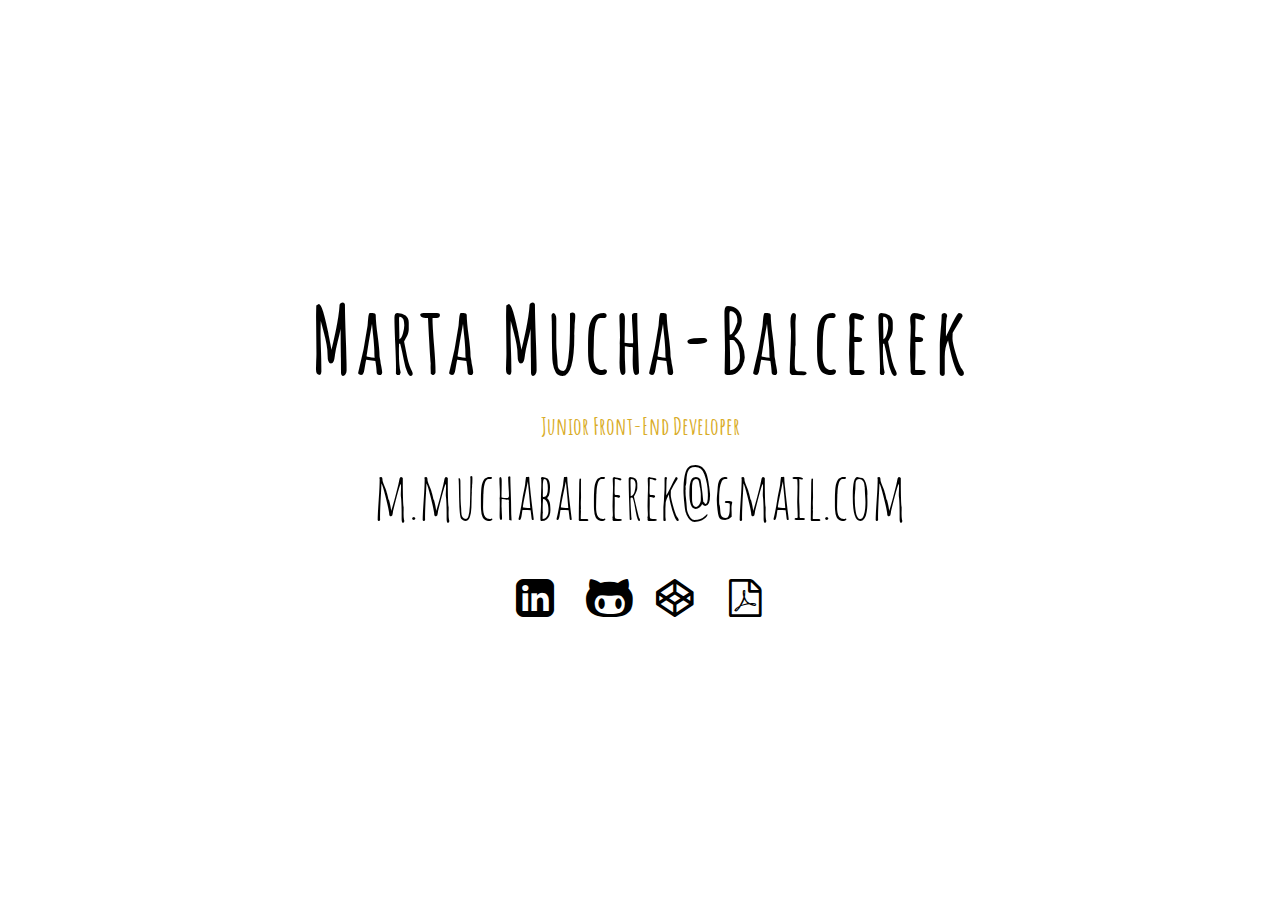
<file: index.html>
<!DOCTYPE html>
<html lang="pl">
<head>
    <meta charset="UTF-8">
    <meta name="viewport" content="width=device-width, initial-scale=1">
    <title>Marta Mucha-Balcerek</title>
    <link rel="stylesheet" href="fontello/css/fontello.css">
    <link rel="stylesheet" href="css/main.css">
</head>

<body>
    <main class="front_sect">
        <h1 class="front_title">Marta Mucha-Balcerek</h1>
        <h2 class="front_2nd-title">Junior Front-End Developer</h2>
        <address class="contact_ad">m.muchabalcerek<span class="hover_mail">@</span>gmail.com</address>
        <section class="icons_sect">
            <a href="https://www.linkedin.com/in/marta-mucha-balcerek-99012113b/" target="_blank"><i class="icon-linkedin-rect"></i></a>
            <a href="https://github.com/MartaKMB" target="_blank"><i class="icon-github"></i></a>
            <a href="https://codepen.io/martakmb/" target="_blank"><i class="icon-codepen"></i></a>
            <a href="pdf/mucha-balcerek_cv.pdf" target="_blank"><i class="icon-file-pdf"></i></a>
        </section>
    </main>
</body>
</html>
</file>
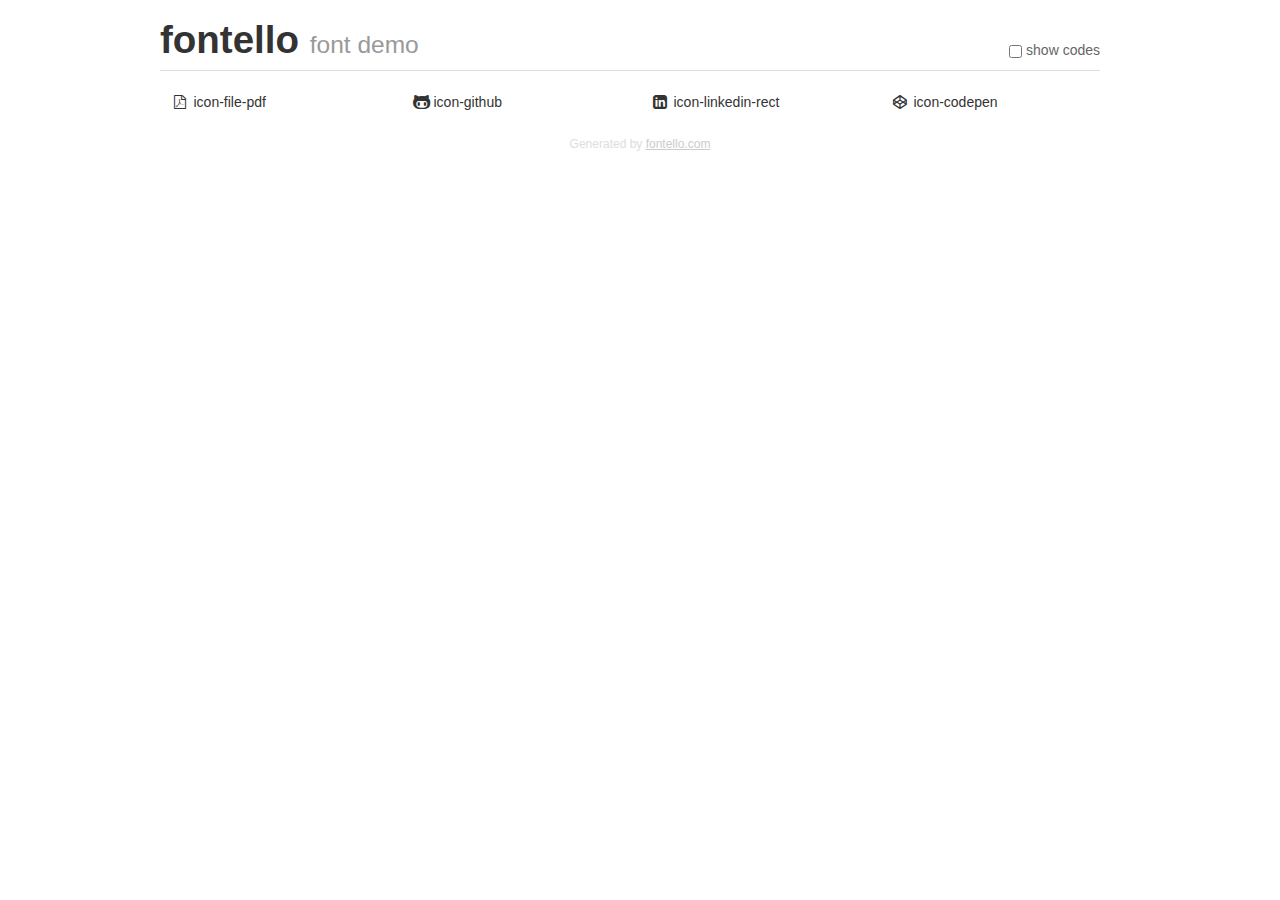
<file: fontello/demo.html>
<!DOCTYPE html>
<html>
  <head><!--[if lt IE 9]><script language="javascript" type="text/javascript" src="//html5shim.googlecode.com/svn/trunk/html5.js"></script><![endif]-->
    <meta charset="UTF-8"><style>/*
 * Bootstrap v2.2.1
 *
 * Copyright 2012 Twitter, Inc
 * Licensed under the Apache License v2.0
 * http://www.apache.org/licenses/LICENSE-2.0
 *
 * Designed and built with all the love in the world @twitter by @mdo and @fat.
 */
.clearfix {
  *zoom: 1;
}
.clearfix:before,
.clearfix:after {
  display: table;
  content: "";
  line-height: 0;
}
.clearfix:after {
  clear: both;
}
html {
  font-size: 100%;
  -webkit-text-size-adjust: 100%;
  -ms-text-size-adjust: 100%;
}
a:focus {
  outline: thin dotted #333;
  outline: 5px auto -webkit-focus-ring-color;
  outline-offset: -2px;
}
a:hover,
a:active {
  outline: 0;
}
button,
input,
select,
textarea {
  margin: 0;
  font-size: 100%;
  vertical-align: middle;
}
button,
input {
  *overflow: visible;
  line-height: normal;
}
button::-moz-focus-inner,
input::-moz-focus-inner {
  padding: 0;
  border: 0;
}
body {
  margin: 0;
  font-family: "Helvetica Neue", Helvetica, Arial, sans-serif;
  font-size: 14px;
  line-height: 20px;
  color: #333;
  background-color: #fff;
}
a {
  color: #08c;
  text-decoration: none;
}
a:hover {
  color: #005580;
  text-decoration: underline;
}
.row {
  margin-left: -20px;
  *zoom: 1;
}
.row:before,
.row:after {
  display: table;
  content: "";
  line-height: 0;
}
.row:after {
  clear: both;
}
[class*="span"] {
  float: left;
  min-height: 1px;
  margin-left: 20px;
}
.container,
.navbar-static-top .container,
.navbar-fixed-top .container,
.navbar-fixed-bottom .container {
  width: 940px;
}
.span12 {
  width: 940px;
}
.span11 {
  width: 860px;
}
.span10 {
  width: 780px;
}
.span9 {
  width: 700px;
}
.span8 {
  width: 620px;
}
.span7 {
  width: 540px;
}
.span6 {
  width: 460px;
}
.span5 {
  width: 380px;
}
.span4 {
  width: 300px;
}
.span3 {
  width: 220px;
}
.span2 {
  width: 140px;
}
.span1 {
  width: 60px;
}
[class*="span"].pull-right,
.row-fluid [class*="span"].pull-right {
  float: right;
}
.container {
  margin-right: auto;
  margin-left: auto;
  *zoom: 1;
}
.container:before,
.container:after {
  display: table;
  content: "";
  line-height: 0;
}
.container:after {
  clear: both;
}
p {
  margin: 0 0 10px;
}
.lead {
  margin-bottom: 20px;
  font-size: 21px;
  font-weight: 200;
  line-height: 30px;
}
small {
  font-size: 85%;
}
h1 {
  margin: 10px 0;
  font-family: inherit;
  font-weight: bold;
  line-height: 20px;
  color: inherit;
  text-rendering: optimizelegibility;
}
h1 small {
  font-weight: normal;
  line-height: 1;
  color: #999;
}
h1 {
  line-height: 40px;
}
h1 {
  font-size: 38.5px;
}
h1 small {
  font-size: 24.5px;
}
body {
  margin-top: 90px;
}
.header {
  position: fixed;
  top: 0;
  left: 50%;
  margin-left: -480px;
  background-color: #fff;
  border-bottom: 1px solid #ddd;
  padding-top: 10px;
  z-index: 10;
}
.footer {
  color: #ddd;
  font-size: 12px;
  text-align: center;
  margin-top: 20px;
}
.footer a {
  color: #ccc;
  text-decoration: underline;
}
.the-icons {
  font-size: 14px;
  line-height: 24px;
}
.switch {
  position: absolute;
  right: 0;
  bottom: 10px;
  color: #666;
}
.switch input {
  margin-right: 0.3em;
}
.codesOn .i-name {
  display: none;
}
.codesOn .i-code {
  display: inline;
}
.i-code {
  display: none;
}
@font-face {
      font-family: 'fontello';
      src: url('./font/fontello.eot?69095469');
      src: url('./font/fontello.eot?69095469#iefix') format('embedded-opentype'),
           url('./font/fontello.woff?69095469') format('woff'),
           url('./font/fontello.ttf?69095469') format('truetype'),
           url('./font/fontello.svg?69095469#fontello') format('svg');
      font-weight: normal;
      font-style: normal;
    }
     
     
    .demo-icon
    {
      font-family: "fontello";
      font-style: normal;
      font-weight: normal;
      speak: none;
     
      display: inline-block;
      text-decoration: inherit;
      width: 1em;
      margin-right: .2em;
      text-align: center;
      /* opacity: .8; */
     
      /* For safety - reset parent styles, that can break glyph codes*/
      font-variant: normal;
      text-transform: none;
     
      /* fix buttons height, for twitter bootstrap */
      line-height: 1em;
     
      /* Animation center compensation - margins should be symmetric */
      /* remove if not needed */
      margin-left: .2em;
     
      /* You can be more comfortable with increased icons size */
      /* font-size: 120%; */
     
      /* Font smoothing. That was taken from TWBS */
      -webkit-font-smoothing: antialiased;
      -moz-osx-font-smoothing: grayscale;
     
      /* Uncomment for 3D effect */
      /* text-shadow: 1px 1px 1px rgba(127, 127, 127, 0.3); */
    }
     </style>
    <link rel="stylesheet" href="css/animation.css"><!--[if IE 7]><link rel="stylesheet" href="css/fontello-ie7.css"><![endif]-->
    <script>
      function toggleCodes(on) {
        var obj = document.getElementById('icons');
      
        if (on) {
          obj.className += ' codesOn';
        } else {
          obj.className = obj.className.replace(' codesOn', '');
        }
      }
      
    </script>
  </head>
  <body>
    <div class="container header">
      <h1>
        fontello
         <small>font demo</small>
      </h1>
      <label class="switch">
        <input type="checkbox" onclick="toggleCodes(this.checked)">show codes
      </label>
    </div>
    <div id="icons" class="container">
      <div class="row">
        <div title="Code: 0xf1c1" class="the-icons span3"><i class="demo-icon icon-file-pdf">&#xf1c1;</i> <span class="i-name">icon-file-pdf</span><span class="i-code">0xf1c1</span></div>
        <div title="Code: 0xf308" class="the-icons span3"><i class="demo-icon icon-github">&#xf308;</i> <span class="i-name">icon-github</span><span class="i-code">0xf308</span></div>
        <div title="Code: 0xf31b" class="the-icons span3"><i class="demo-icon icon-linkedin-rect">&#xf31b;</i> <span class="i-name">icon-linkedin-rect</span><span class="i-code">0xf31b</span></div>
        <div title="Code: 0xf32c" class="the-icons span3"><i class="demo-icon icon-codepen">&#xf32c;</i> <span class="i-name">icon-codepen</span><span class="i-code">0xf32c</span></div>
      </div>
    </div>
    <div class="container footer">Generated by <a href="http://fontello.com">fontello.com</a></div>
  </body>
</html>
</file>
<file: fontello/css/fontello.css>
@font-face {
  font-family: 'fontello';
  src: url('../font/fontello.eot?81357872');
  src: url('../font/fontello.eot?81357872#iefix') format('embedded-opentype'),
       url('../font/fontello.woff2?81357872') format('woff2'),
       url('../font/fontello.woff?81357872') format('woff'),
       url('../font/fontello.ttf?81357872') format('truetype'),
       url('../font/fontello.svg?81357872#fontello') format('svg');
  font-weight: normal;
  font-style: normal;
}
/* Chrome hack: SVG is rendered more smooth in Windozze. 100% magic, uncomment if you need it. */
/* Note, that will break hinting! In other OS-es font will be not as sharp as it could be */
/*
@media screen and (-webkit-min-device-pixel-ratio:0) {
  @font-face {
    font-family: 'fontello';
    src: url('../font/fontello.svg?81357872#fontello') format('svg');
  }
}
*/
 
 [class^="icon-"]:before, [class*=" icon-"]:before {
  font-family: "fontello";
  font-style: normal;
  font-weight: normal;
  speak: none;
 
  display: inline-block;
  text-decoration: inherit;
  width: 1em;
  margin-right: .2em;
  text-align: center;
  /* opacity: .8; */
 
  /* For safety - reset parent styles, that can break glyph codes*/
  font-variant: normal;
  text-transform: none;
 
  /* fix buttons height, for twitter bootstrap */
  line-height: 1em;
 
  /* Animation center compensation - margins should be symmetric */
  /* remove if not needed */
  margin-left: .2em;
 
  /* you can be more comfortable with increased icons size */
  /* font-size: 120%; */
 
  /* Font smoothing. That was taken from TWBS */
  -webkit-font-smoothing: antialiased;
  -moz-osx-font-smoothing: grayscale;
 
  /* Uncomment for 3D effect */
  /* text-shadow: 1px 1px 1px rgba(127, 127, 127, 0.3); */
}
 
.icon-file-pdf:before { content: '\f1c1'; } /* '' */
.icon-github:before { content: '\f308'; } /* '' */
.icon-linkedin-rect:before { content: '\f31b'; } /* '' */
.icon-codepen:before { content: '\f32c'; } /* '' */
</file>
<file: css/main.css>
/* --- helpers --- */
@import url("https://fonts.googleapis.com/css?family=Amatic+SC");
/* --- clean --- */
* { margin: 0; padding: 0; box-sizing: border-box; }

body { width: 100vw; height: 100vh; font-family: "Amatic SC", cursive; overflow: hidden; }

a { text-decoration: none; color: inherit; }
a:hover, a:active { color: inherit; }

/* --- mobile first --- */
.front_sect { width: 100vw; min-width: 100vw; height: 100vh; min-height: 100vh; display: flex; justify-content: center; flex-direction: column; text-align: center; align-items: center; }
.front_sect .front_title { font-size: 58px; width: 200px; letter-spacing: 4px; padding: 4px; margin: 2px; }
.front_sect .front_2nd-title { color: #d9ac26; margin-top: 8px; }
.front_sect .contact_ad { font-style: normal; font-size: 30px; padding: 6px; margin-top: 8px; margin-bottom: 8px; word-wrap: break-word; }
.front_sect .contact_ad:hover .hover_mail { color: #d9ac26; }
.front_sect .icons_sect { font-size: 38px; padding: 4px; margin-top: 18px; margin-bottom: 2px; }
.front_sect .icons_sect a { padding-left: 5px; padding-right: 5px; }
.front_sect .icons_sect a:hover { color: #d9ac26; }

/* --- media queries --- */
@media (orientation: landscape) { .front_sect .front_title { font-size: 44px; width: 100%; }
  .front_sect .contact_ad { font-size: 30px; } }
@media (min-width: 768px) { .front_sect .front_title { font-size: 92px; }
  .front_sect .contact_ad { font-size: 64px; } }

/*# sourceMappingURL=main.css.map */
</file>
<file: fontello/css/fontello-ie7.css>
[class^="icon-"], [class*=" icon-"] {
  font-family: 'fontello';
  font-style: normal;
  font-weight: normal;
 
  /* fix buttons height */
  line-height: 1em;
 
  /* you can be more comfortable with increased icons size */
  /* font-size: 120%; */
}
 
.icon-file-pdf { *zoom: expression( this.runtimeStyle['zoom'] = '1', this.innerHTML = '&#xf1c1;&nbsp;'); }
.icon-github { *zoom: expression( this.runtimeStyle['zoom'] = '1', this.innerHTML = '&#xf308;&nbsp;'); }
.icon-linkedin-rect { *zoom: expression( this.runtimeStyle['zoom'] = '1', this.innerHTML = '&#xf31b;&nbsp;'); }
.icon-codepen { *zoom: expression( this.runtimeStyle['zoom'] = '1', this.innerHTML = '&#xf32c;&nbsp;'); }
</file>
<file: fontello/css/animation.css>
/*
   Animation example, for spinners
*/
.animate-spin {
  -moz-animation: spin 2s infinite linear;
  -o-animation: spin 2s infinite linear;
  -webkit-animation: spin 2s infinite linear;
  animation: spin 2s infinite linear;
  display: inline-block;
}
@-moz-keyframes spin {
  0% {
    -moz-transform: rotate(0deg);
    -o-transform: rotate(0deg);
    -webkit-transform: rotate(0deg);
    transform: rotate(0deg);
  }

  100% {
    -moz-transform: rotate(359deg);
    -o-transform: rotate(359deg);
    -webkit-transform: rotate(359deg);
    transform: rotate(359deg);
  }
}
@-webkit-keyframes spin {
  0% {
    -moz-transform: rotate(0deg);
    -o-transform: rotate(0deg);
    -webkit-transform: rotate(0deg);
    transform: rotate(0deg);
  }

  100% {
    -moz-transform: rotate(359deg);
    -o-transform: rotate(359deg);
    -webkit-transform: rotate(359deg);
    transform: rotate(359deg);
  }
}
@-o-keyframes spin {
  0% {
    -moz-transform: rotate(0deg);
    -o-transform: rotate(0deg);
    -webkit-transform: rotate(0deg);
    transform: rotate(0deg);
  }

  100% {
    -moz-transform: rotate(359deg);
    -o-transform: rotate(359deg);
    -webkit-transform: rotate(359deg);
    transform: rotate(359deg);
  }
}
@-ms-keyframes spin {
  0% {
    -moz-transform: rotate(0deg);
    -o-transform: rotate(0deg);
    -webkit-transform: rotate(0deg);
    transform: rotate(0deg);
  }

  100% {
    -moz-transform: rotate(359deg);
    -o-transform: rotate(359deg);
    -webkit-transform: rotate(359deg);
    transform: rotate(359deg);
  }
}
@keyframes spin {
  0% {
    -moz-transform: rotate(0deg);
    -o-transform: rotate(0deg);
    -webkit-transform: rotate(0deg);
    transform: rotate(0deg);
  }

  100% {
    -moz-transform: rotate(359deg);
    -o-transform: rotate(359deg);
    -webkit-transform: rotate(359deg);
    transform: rotate(359deg);
  }
}
</file>
